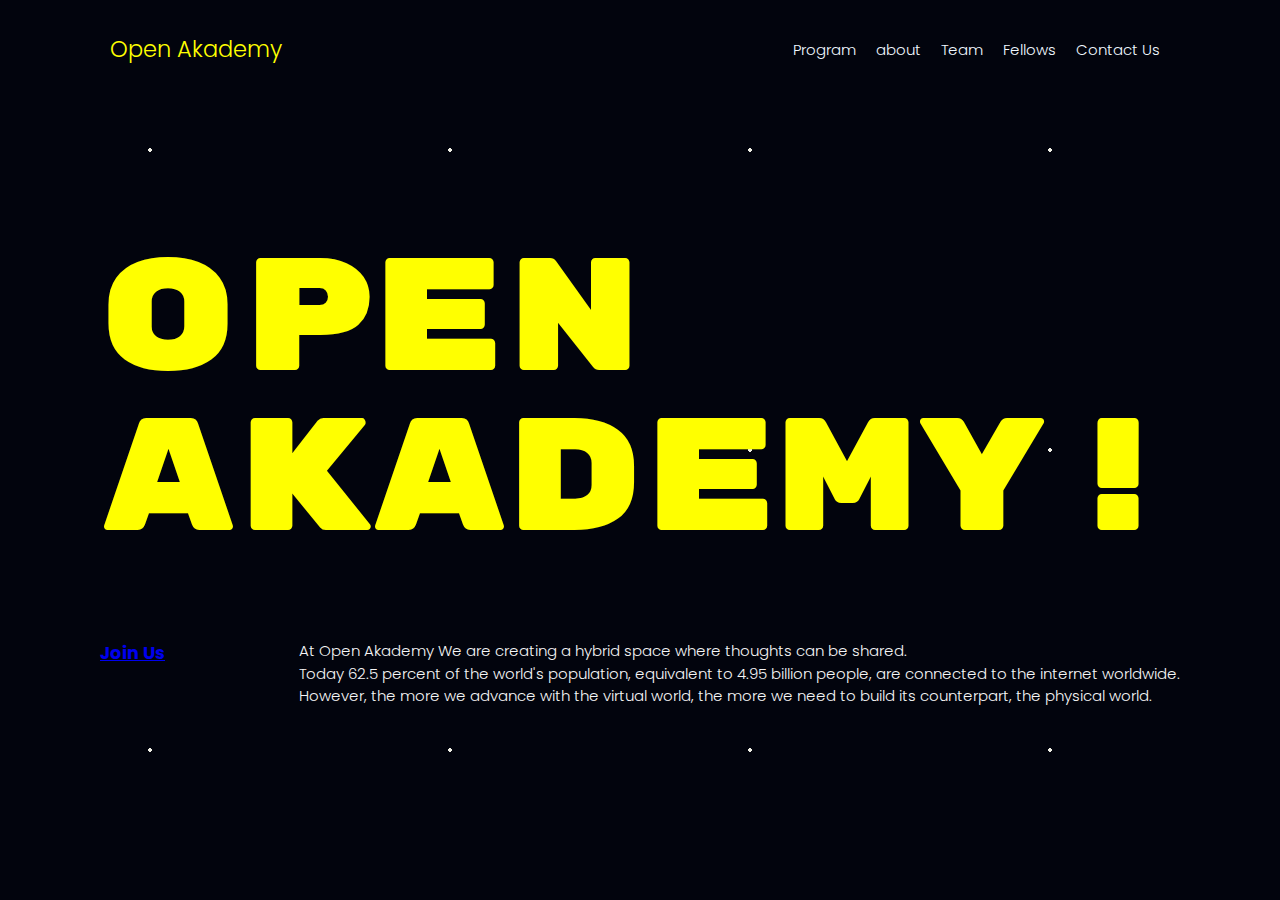
<file: html/index.html>
<!DOCTYPE html>
<html lang="en">
<head>
    <meta charset="UTF-8">
    <meta http-equiv="X-UA-Compatible" content="IE=edge">
    <meta name="viewport" content="width=`, initial-scale=1.0">
    <title>Welcome to Open Akademy</title>
    <link rel="stylesheet" href="../css/style.css">
    <link rel="stylesheet" href="">
    <link rel="preconnect" href="https://fonts.googleapis.com">
    <link rel="preconnect" href="https://fonts.gstatic.com" crossorigin>
    <link rel="preconnect" href="https://fonts.googleapis.com">
    <link rel="preconnect" href="https://fonts.gstatic.com" crossorigin>
    <link rel="preconnect" href="https://fonts.googleapis.com">
    <link rel="preconnect" href="https://fonts.gstatic.com" crossorigin>
    <link rel="preconnect" href="https://fonts.googleapis.com">
    <link rel="preconnect" href="https://fonts.gstatic.com" crossorigin>
    <link href="https://fonts.googleapis.com/css2?family=Cutive&family=Open+Sans:wdth,wght@85.2,711;100,700&family=Orbitron&family=Poppins:wght@300&family=Rubik+Mono+One&family=Special+Elite&display=swap" rel="stylesheet">
</head>
<body>
<div class="container">
    <header>
      <!-- this is the parent section that has the hero and menu bar-->
<div class="parent"> 
  <header class="menubar">
      <a href="index.html"  class="brand-logo">
          <!--<img src="../images/Open Finance .png" alt="logo">-->
          <div class="brand-logo-name">Open Akademy </div>
  </a> 
  <nav class="main-nav ">
      <ul>
          <li><a href="program.html">Program</a></li> 
          <li> <a href="about.html">about</a></li>
          <li> <a href="team.html">Team</a></li>
          <li> <a href="fellow.html"> Fellows</a></li>
          <li> <a href="contact.html"> Contact Us</a></li>
          

  </ul> </nav>
  </header>
      <nav class="nav">
      </nav>
      <h3 class="page-title"> Open Akademy!</h3>
    </header>
    <main>
      <article class="content">
        <section class="content__descriptor">
        <!--this link brings you to the substack account-->
          <a href="https://openakademy.substack.com/" target="_blank"  class="content__title"><h3> Join Us</h3></a>
        </section>
        <section class="content__text-box">
          <p class="content__text">
            At Open Akademy We are creating a hybrid space where thoughts can be shared.<br>
            Today 62.5 percent of the world's population, equivalent to 4.95 billion people,
            are connected to the internet worldwide. <br>However, the more we advance with the virtual world,
            the more we need to build its counterpart, the physical world. 
    
          </p>
          <br>
            
          </p>
        </section>
      </article>
    </main>
  </div>
</body>
</html>
</file>
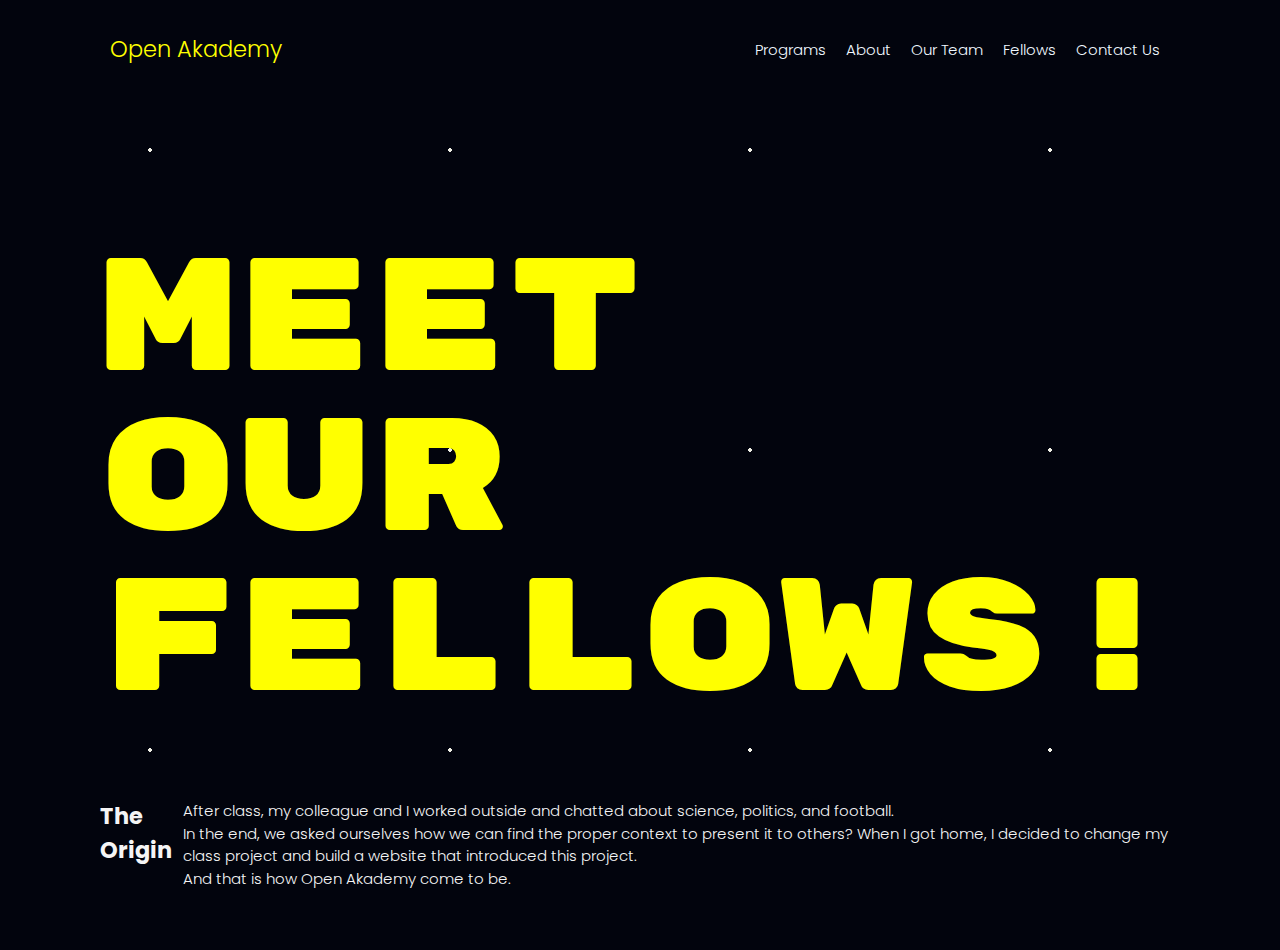
<file: html/about.html>
<!DOCTYPE html>
<html lang="en">
<head>
    <meta charset="UTF-8">
    <meta http-equiv="X-UA-Compatible" content="IE=edge">
    <meta name="viewport" content="width=`, initial-scale=1.0">
    <title>About us</title>
    <link rel="stylesheet" href="../css/about.css">
    <link rel="stylesheet" href="">
    <link rel="preconnect" href="https://fonts.googleapis.com">
    <link rel="preconnect" href="https://fonts.gstatic.com" crossorigin>
    <link rel="preconnect" href="https://fonts.googleapis.com">
    <link rel="preconnect" href="https://fonts.gstatic.com" crossorigin>
    <link rel="preconnect" href="https://fonts.googleapis.com">
    <link rel="preconnect" href="https://fonts.gstatic.com" crossorigin>
    <link rel="preconnect" href="https://fonts.googleapis.com">
    <link rel="preconnect" href="https://fonts.gstatic.com" crossorigin>
    <link href="https://fonts.googleapis.com/css2?family=Cutive&family=Open+Sans:wdth,wght@85.2,711;100,700&family=Orbitron&family=Poppins:wght@300&family=Rubik+Mono+One&family=Special+Elite&display=swap" rel="stylesheet">
</head>
<body>
<div class="container">
    <header>
      <!-- this is the parent section that has the hero and menu bar-->
<div class="parent"> 
  <header class="menubar">
      <a href="index.html"  class="brand-logo">
          <!--<img src="../images/Open Finance .png" alt="logo">-->
          <div class="brand-logo-name">Open Akademy </div>
  </a> 
  <nav class="main-nav ">
      <ul>
          <li><a href="program.html">Programs</a></li> 
          <li> <a href="about.html">About</a></li>
          <li> <a href="team.html">Our Team</a></li>
          <li> <a href="fellow.html">Fellows</a></li>
          <li> <a href="contact.html"> Contact Us</a></li>
          

  </ul> </nav>
  </header>
      <nav class="nav">
      </nav>
      <h1 class="page-title">Meet our fellows!</h1>
    </header>
    <main>
      <article class="content">
        <section class="content__descriptor">
          <h2 class="content__title">The Origin</h2>
        </section>
        <section class="content__text-box">
          <p class="content__text">
            After class, my colleague and I worked outside and chatted about science, politics, and football.<br>
            In the end, we asked ourselves how we can find the proper context to present it to others? When I got home,
            I decided to change my class project and build a website that introduced this project. <br>
            And that is how  Open Akademy come to be. <br>
                  </p>
        </section>
      </article>
    </main>
  </div>
</body>
</html>
</file>
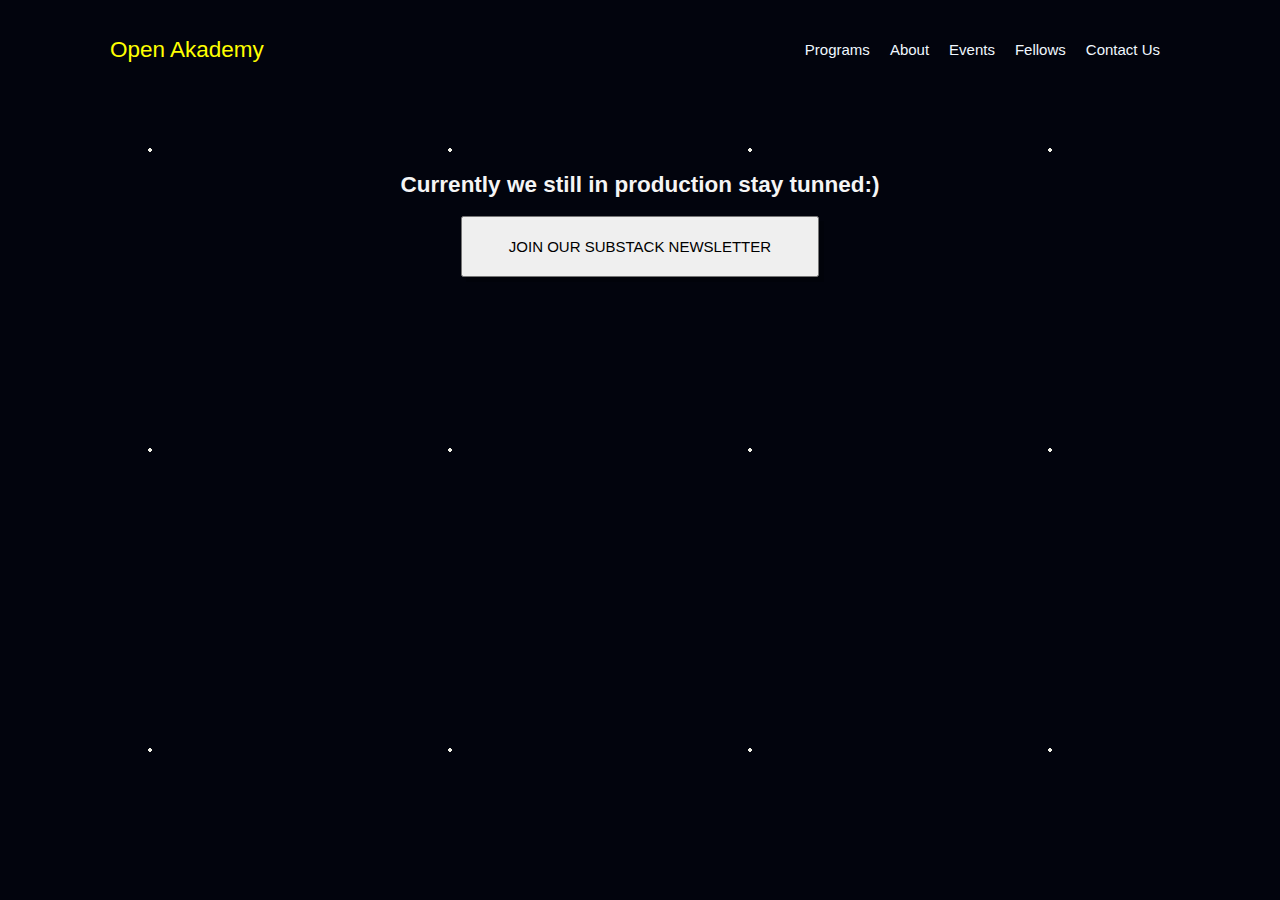
<file: html/contact.html>
<!DOCTYPE html>
<html lang="en">
<head>
    <meta charset="UTF-8">
    <meta http-equiv="X-UA-Compatible" content="IE=edge">
    <meta name="viewport" content="width=`, initial-scale=1.0">
    <title>Contact Us</title>
    <link rel="stylesheet" href="../css/contact.css">
    <link rel="stylesheet" href="">
    <link rel="preconnect" href="https://fonts.googleapis.com">
    <link rel="preconnect" href="https://fonts.gstatic.com" crossorigin>
    <link rel="preconnect" href="https://fonts.googleapis.com">
    <link rel="preconnect" href="https://fonts.gstatic.com" crossorigin>
    <link rel="preconnect" href="https://fonts.googleapis.com">
    <link rel="preconnect" href="https://fonts.gstatic.com" crossorigin>
    <link rel="preconnect" href="https://fonts.googleapis.com">
    <link rel="preconnect" href="https://fonts.gstatic.com" crossorigin>
    <link href="https://fonts.googleapis.com/css2?family=Cutive&family=Open+Sans:wdth,wght@85.2,711;100,700&family=Orbitron&family=Poppins:wght@300&family=Rubik+Mono+One&family=Special+Elite&display=swap" rel="stylesheet">
</head>
<body>
<div class="container">
    <header>
      <!-- this is the parent section that has the hero and menu bar-->
<div class="parent"> 
  <header class="menubar">
      <a href="index.html"  class="brand-logo">
          <!--<img src="../images/Open Finance .png" alt="logo">-->
          <div class="brand-logo-name">Open Akademy </div>
  </a> 
  <nav class="main-nav ">
      <ul>
          <li><a href="program.html">Programs</a></li> 
          <li> <a href="about.html">About</a></li>
          <li> <a href="team.html">Events</a></li>
          <li> <a href="fellow.html"> Fellows</a></li>  
          <li> <a href="contact.html"> Contact Us</a></li>           

  </ul> </nav>
  </header>
  <main>
    <h1></h1>
    <br>
    <br>
    <br>
    <h2> Currently we still in production stay tunned:)</h2>
    <section>
      <button onclick="https://openakademy.substack.com/ " target="_blank" class=" contact_us" id="button-01">Join Our Substack newsletter</button> 
      </section>

  </main>
</div>
    </header>
</div>
</body>
</html>
</file>
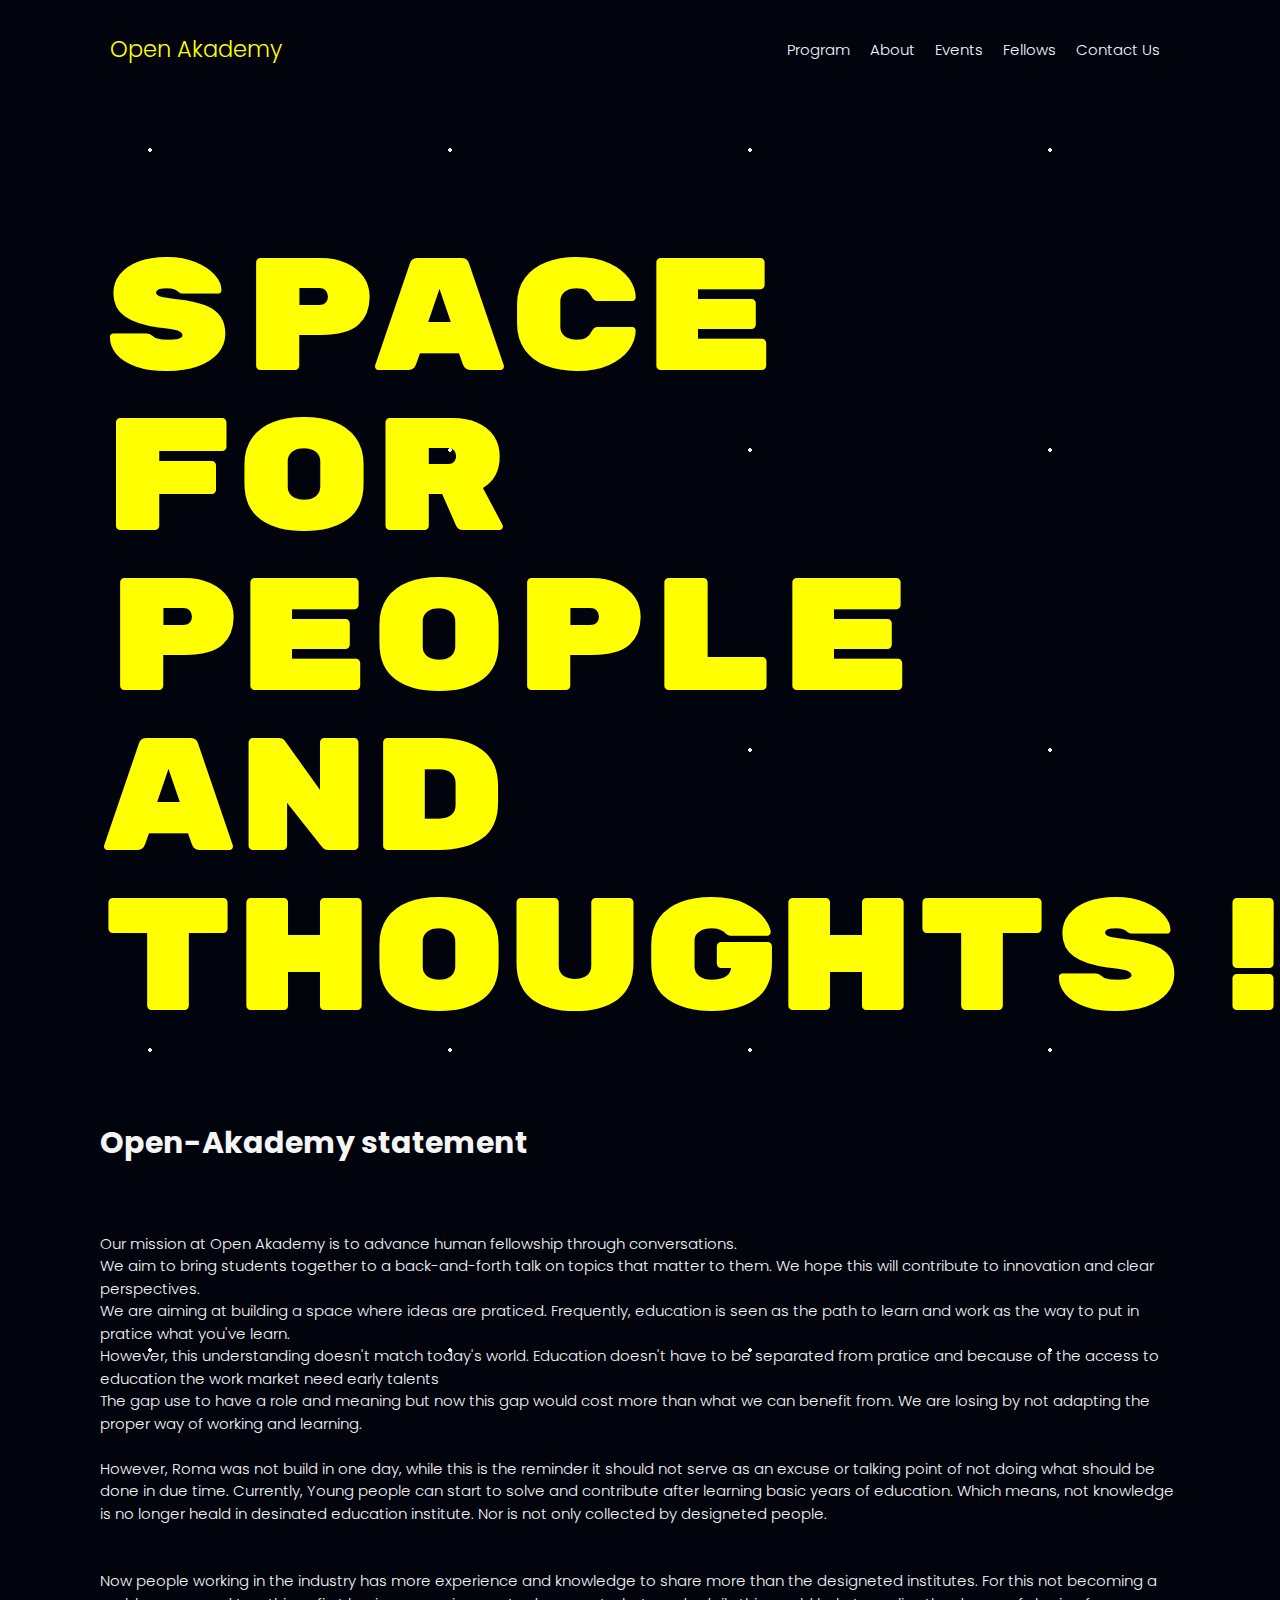
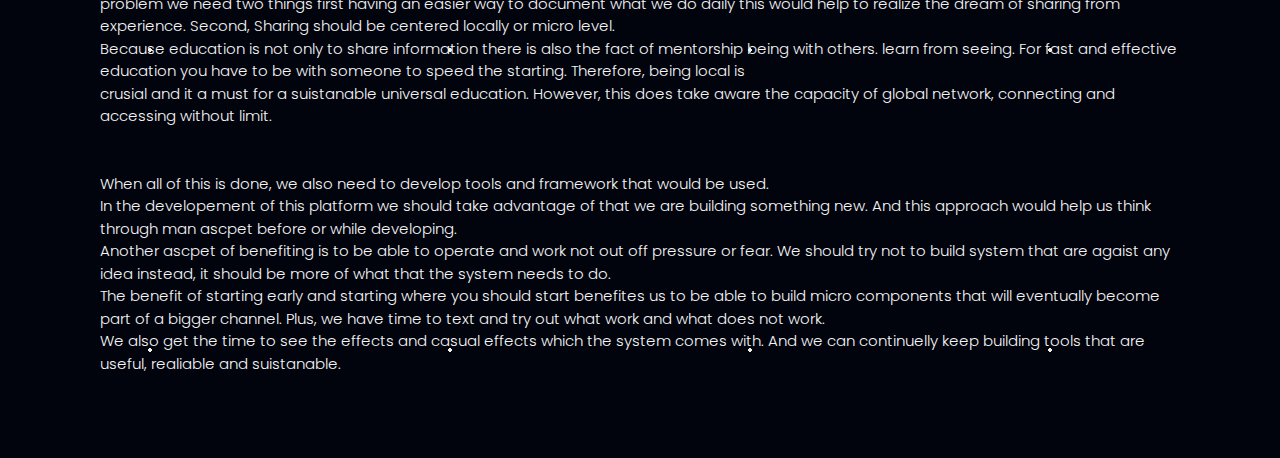
<file: html/program.html>
<!DOCTYPE html>
<html lang="en">
<head>
    <meta charset="UTF-8">
    <meta http-equiv="X-UA-Compatible" content="IE=edge">
    <meta name="viewport" content="width=`, initial-scale=1.0">
    <title>Welcome to Open Akademy</title>
    <link rel="stylesheet" href="../css/program.css">
    <link rel="stylesheet" href="">
    <link rel="preconnect" href="https://fonts.googleapis.com">
    <link rel="preconnect" href="https://fonts.gstatic.com" crossorigin>
    <link rel="preconnect" href="https://fonts.googleapis.com">
    <link rel="preconnect" href="https://fonts.gstatic.com" crossorigin>
    <link rel="preconnect" href="https://fonts.googleapis.com">
    <link rel="preconnect" href="https://fonts.gstatic.com" crossorigin>
    <link rel="preconnect" href="https://fonts.googleapis.com">
    <link rel="preconnect" href="https://fonts.gstatic.com" crossorigin>
    <link href="https://fonts.googleapis.com/css2?family=Cutive&family=Open+Sans:wdth,wght@85.2,711;100,700&family=Orbitron&family=Poppins:wght@300&family=Rubik+Mono+One&family=Special+Elite&display=swap" rel="stylesheet">
</head>
<body>
<div class="container">
    <header>
      <!-- this is the parent section that has the hero and menu bar-->
<div class="parent"> 
  <header class="menubar">
      <a href="index.html"  class="brand-logo">
          <!--<img src="../images/Open Finance .png" alt="logo">-->
          <div class="brand-logo-name">Open Akademy </div>
  </a> 
  <nav class="main-nav ">
      <ul>
          <li><a href="program.html">Program</a></li> 
          <li> <a href="about.html">About</a></li>
          <li> <a href="team.html">Events</a></li>
          <li> <a href="fellow.html"> Fellows</a></li>
          <li> <a href="contact.html"> Contact Us</a></li>
          

  </ul> </nav>
  </header>
      <nav class="nav">
      </nav>
      <h3 class="page-title"> Space for people and thoughts!</h3>
    </header>
    <main>
      <article class="content">
        <section class="content__descriptor">
        <!--this link brings you to the substack account-->
         <!-- <a href="https://openakademy.substack.com/" target="_blank"  class="content__title"><h3> submit your topic       </h3></a>
        </section> --> 
        <section class="content__text-box">
          <p class="content__text"> 

            <h1>Open-Akademy statement</h1><br><br><br>
            Our mission at Open Akademy is to advance human fellowship through conversations.<br> 
            We aim to bring students together to a back-and-forth talk on topics that matter to them. 
            We hope this will contribute to innovation and clear perspectives. 
   
          <p> We are aiming at building a space where ideas are praticed. Frequently, education is seen as the path to learn and work as the way to put in pratice what you've learn. 
            <br> However, this understanding doesn't match today's world. Education doesn't have to be separated from pratice and because of the access to education the work market need early talents <br>
            The gap use to have a role and meaning but now this gap would cost more than what we can benefit from. We are losing by not adapting the proper way of working and learning. <br>
            <br> However, Roma was not build in one day, while this is the reminder it should not serve as an excuse or talking point of not doing what should be done in due time.
            Currently, Young people can start to solve and contribute after learning basic years of education. Which means, not knowledge is no longer heald in desinated education institute. Nor is not only collected by designeted people.<br><br><br>
            Now people working in the industry has more experience and knowledge to share more than the designeted institutes. <br.<br>
            For this not becoming a problem we need two things first having an easier way to document what we do daily this would help to realize the dream of sharing from experience. Second, Sharing should be centered locally or micro level. <br>
            Because education is not only to share information there is also the fact of mentorship being with others. learn from seeing. For fast and effective education you have to be with someone to speed the starting. Therefore, being local is <br>
            crusial and it a must for a suistanable universal education. However, this does take aware the capacity of global network, connecting and accessing without limit. 
            <br><br><br> When all of this is done, we also need to develop tools and framework that would be used. <br>
            In the developement of this platform we should take advantage of that we are building something new. And this approach would help us think through man ascpet before or while developing. <br>
            Another ascpet of benefiting is to be able to operate and work not out off pressure or fear. We should try not to build system that are agaist any idea instead, it should be more of what that the system needs to do.<br>
            The benefit of starting early and starting where you should start benefites us to be able to build micro components that will eventually become part of a bigger channel. Plus, we have time to text and try out what work and what does not work. <br>
            We also get the time to see the effects and casual effects which the system comes with. And we can continuelly keep building tools that are useful, realiable and suistanable.           </p> 
        </p>
          <br>
            
          </p>
        </section>
      </article>
    </main>
  </div>
</body>
</html>
</file>
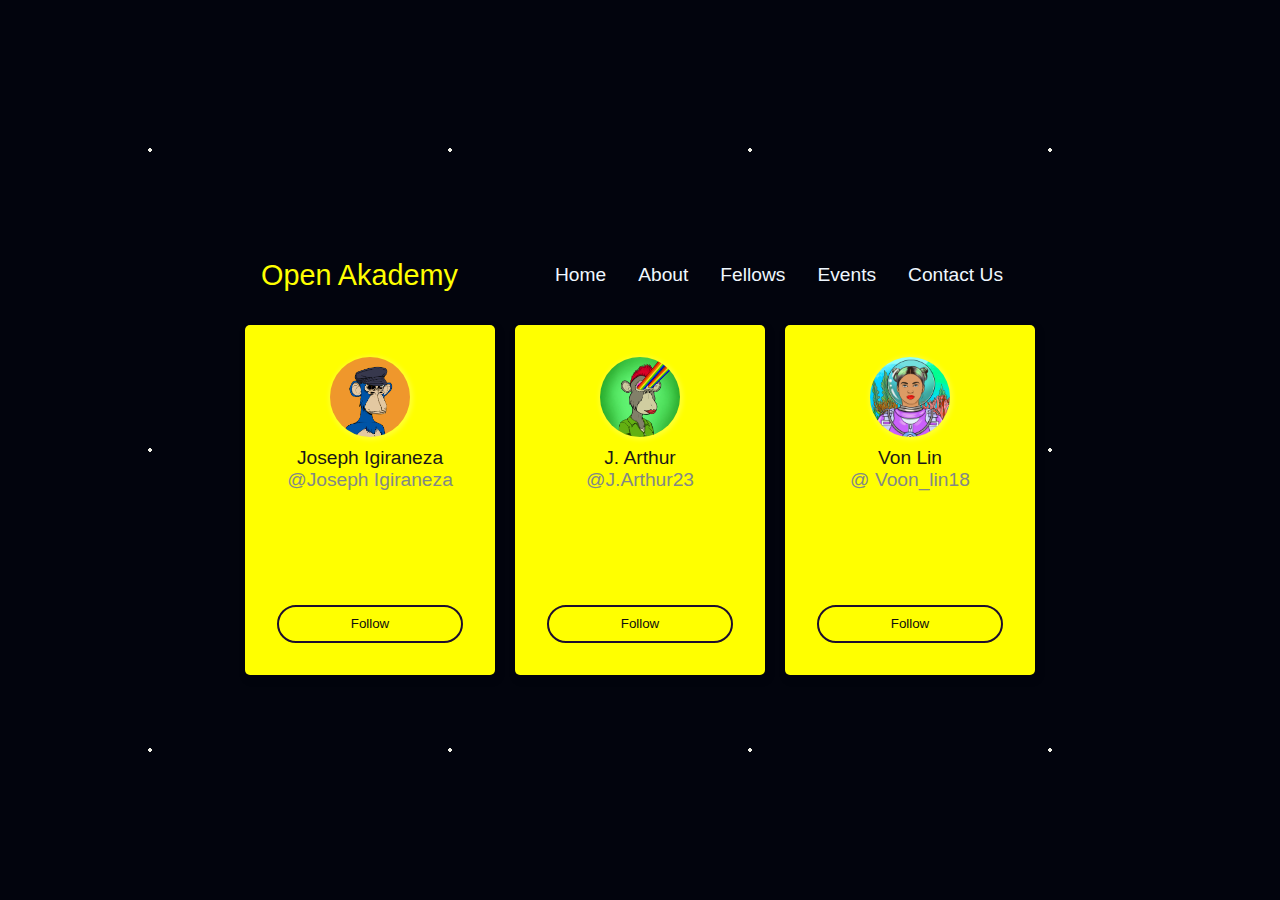
<file: html/team.html>
<!DOCTYPE html>
<html lang="en">
<head>
    <meta charset="UTF-8">
    <meta http-equiv="X-UA-Compatible" content="IE=edge">
    <meta name="viewport" content="width=`, initial-scale=1.0">
    <title>Meet the team</title>
    <link rel="stylesheet" href="../css/team.css">
    <link rel="stylesheet" href="">
    <link rel="preconnect" href="https://fonts.googleapis.com">
    <link rel="preconnect" href="https://fonts.gstatic.com" crossorigin>
    <link rel="preconnect" href="https://fonts.googleapis.com">
    <link rel="preconnect" href="https://fonts.gstatic.com" crossorigin>
    <link rel="preconnect" href="https://fonts.googleapis.com">
    <link rel="preconnect" href="https://fonts.gstatic.com" crossorigin>
    <link rel="preconnect" href="https://fonts.googleapis.com">
    <link rel="preconnect" href="https://fonts.gstatic.com" crossorigin>
    <link href="https://fonts.googleapis.com/css2?family=Cutive&family=Open+Sans:wdth,wght@85.2,711;100,700&family=Orbitron&family=Poppins:wght@300&family=Rubik+Mono+One&family=Special+Elite&display=swap" rel="stylesheet">
</head>
<body> 
<div class="container">
  <div class="container">
    <header>
      <!-- this is the parent section that has the hero and menu bar-->
<div class="parent"> 
  <header class="menubar">
      <a href="index.html"  class="brand-logo">
          <!--<img src="../images/Open Finance .png" alt="logo">-->
          <div class="brand-logo-name">Open Akademy </div>
  </a> 
  <nav class="main-nav ">
      <ul>
          <li><a href="index.html">Home</a></li> 
          <li><a href="about.html">About</a></li> 
          <li> <a href="Mission.html">Fellows</a></li>
          <li> <a href="team.html">Events</a></li>
          <li> <a href="contact.html"> Contact Us</a></li>
          

  </ul> </nav>
  </header>
      <nav class="nav">
      </nav>
  <div class="teams">
    <div class="card">
    <div class="card-top">
      <img src="../images/joseph.png" alt="">
      <span class="name"> Joseph Igiraneza</span>
      <span class="link">Joseph Igiraneza</span>
    </div>
    <button class="btn">follow</button>
  </div>
    <div class="card">
    <div class="card-top">
      <img src="../images/arthur.jpg" alt="">
      <span class="name"> J. Arthur</span>
      <span class="link">J.Arthur23</span>
    </div>
    <button class="btn">follow</button>
  </div>
    <div class="card">
    <div class="card-top">
      <img src="../images/von.jpg" alt="">
      <span class="name"> Von Lin</span>
      <span class="link"> Voon_lin18</span>
    </div>
    <button class="btn">follow</button>
  </div>
  </div>

  </div>
  </header>
  </div>
</body>
  </html>
</file>
<file: css/style.css>
@import url("https://fonts.googleapis.com/css2?family=Anton&family=Montserrat:wght@300;400&display=swap");

$color-white: #FFFF00;
$color-off-white: #dfdfdf;
$color-gray: darken($color-white, 50%);
$color-black: #000;
$font-copy: "Montserrat", sans-serif;
$font-title: "Anton", sans-serif;

$screen-lg: 920px;
$screen-md: 760px;
$screen-sm: 580px;
$screen-xsm: 370px;

@mixin respond($screen-size) {
  @media only screen and (max-width: $screen-size) {
    @content;
  }
}

*,
*::after,
*::before {
  box-sizing: border-box;
  margin: 0;
  padding: 0;
}

*::selection {
  color: $color-black;
  background-color: #000000;
}
 
/* this css is for the nav bar want keep the same menu but changed according to the page same code*/ 


*,*::before, *::after{
    box-sizing: border-box;
    }
    body{
        padding: 0;
        margin:  0;
        background-color: rgb(1, 7, 1);
        font-family: 'Poppins', sans-serif;
        font-size: 1.2rem;
        min-height: 100vh;
        background-color: #02040d;
        opacity: 1;
        background-image: radial-gradient(#f1f1e6 2px, #02040d 2px);
        background-size: 300px 300px;
    }
    /* this is the css of the top left logo (open finance)*/ 
    .brand-logo{
        display: flex;
        align-items: center;
        font-size: 1.5em;
        color: inherit;
        text-decoration: none;
    }
    .brand-logo-name{
        margin-left: 1rem;
        color: #FFFF00;
    }
    /* this is the begging of the css for the main nav bar hoover and flexing has the same line as the right corner logo*/ 
    .main-nav ul{
        display: flex;
        text-decoration: none;
        list-style-type: none;
        padding: 1rem; 
        color: aliceblue;
    }
    .main-nav a{
        color: inherit;
        text-decoration: none;
        padding: 1rem;
    }
    .main-nav a:hover{
        color:#FFFF00; 
    }
    .menubar {
        display: flex;
        justify-content: space-between;
        align-items: center;
        height: 100px;
    
    }
/* end of the menu css code*/
html {
  font-size: 62.5%;
}

body {
  min-height: 100vh;
  font-family: $font-copy;
  font-size: 1.5rem;
  line-height: 1.5;
  font-weight: 300;
  color: #FFFF00;
  background-color: #000000;
}
.nav__linnk a{
    color: whitesmoke;
}
.container {
  max-width: 120rem;
  margin: 0 auto;
  padding: 0 6rem 6rem 6rem;
  color: whitesmoke;
}
/* this nav is to keep the padding between menu and body*/
.nav {
  display: flex;
  flex-direction: row;
  justify-content: space-between;
  align-items: center;
  padding: 8rem 0 6rem 0;
  color: whitesmoke;

  @include respond($screen-sm) {
    padding-bottom: 2rem;
  }
 


  &__list {
    display: flex;
    gap: 16rem;
    list-style: none;

    @include respond($screen-lg) {
      gap: 6rem;
    }

    @include respond($screen-sm) {
      gap: 4rem;
    }
  }

  &__link {
    text-decoration: none;
    color: $color-white;
    transition: color 0.2s ease;

    &:hover {
      color: darken($color-white, 40%);
    }

    &--active {
      color: darken($color-white, 60%);

      &:hover {
        color: darken($color-white, 60%);
      }
    }
  }

  &__copy {
    @include respond($screen-sm) {
      display: none;
    }
  }
}

.page-title {
  margin-bottom: 8rem;
  font-family: 'Rubik Mono One', sans-serif;
  font-size: 16rem;
  font-weight: 100;
  text-transform: uppercase;
  letter-spacing: -0.3px;
  line-height: 16rem;
  color: #FFFF00;

  @include respond($screen-md) {
    margin-bottom: 6rem;
    font-size: 8rem;
  }

  @include respond($screen-sm) {
    margin-bottom: 4rem;
    font-size: 7rem;
  }

  @include respond($screen-xsm) {
    margin-bottom: 0;
    font-size: 5rem;
  }
}

.content {
  display: flex;
  justify-content: space-between;
  align-items: flex-start;

  @include respond($screen-md) {
    flex-direction: column;
    justify-content: flex-start;
    align-items: stretch;
  }

  &__descriptor {
    width: 14%;
    border-top: 1px solid $color-gray;
    padding-top: 4rem;

    @include respond($screen-md) {
      width: 100%;
      padding: 2rem 0;
      border-top: none;
    }
  }

  &__title {
    font-size: 1.5rem;
    font-weight: 400;
    
  }

  &__text-box {
    display: flex;
    flex-direction: column;
    justify-content: flex-start;
    align-items: flex-end;
    gap: 0.8rem;
    width: 50%;
    border-top: 1px solid $color-gray;
    border-bottom: 1px solid $color-gray;
    margin-right: 5rem;
    padding: rem 0;
    

    @include respond($screen-lg) {
      margin-right: 0;
    }

    @include respond($screen-md) {
      width: 100%;
      padding: 2rem 0;
    }

    @include respond($screen-sm) {
      border-bottom: none;
    }
  }

  &__text {
    width: 320px;

    @include respond($screen-sm) {
      width: 100%;
    }
  }
}
</file>
<file: css/about.css>
@import url("https://fonts.googleapis.com/css2?family=Anton&family=Montserrat:wght@300;400&display=swap");

$color-white: #FFFF00;
$color-off-white: #dfdfdf;
$color-gray: darken($color-white, 50%);
$color-black: #000;
$font-copy: "Montserrat", sans-serif;
$font-title: "Anton", sans-serif;

$screen-lg: 920px;
$screen-md: 760px;
$screen-sm: 580px;
$screen-xsm: 370px;

@mixin respond($screen-size) {
  @media only screen and (max-width: $screen-size) {
    @content;
  }
}

*,
*::after,
*::before {
  box-sizing: border-box;
  margin: 0;
  padding: 0;
}

*::selection {
  color: $color-black;
  background-color: #000000;
}
 
/* this css is for the nav bar want keep the same menu but changed according to the page same code*/ 


*,*::before, *::after{
    box-sizing: border-box;
    }
    body{
        padding: 0;
        margin:  0;
        background-color: rgb(1, 7, 1);
        font-family: 'Poppins', sans-serif;
        font-size: 1.2rem;
        min-height: 100vh;
        background-color: #02040d;
        opacity: 1;
        background-image: radial-gradient(#f1f1e6 2px, #02040d 2px);
        background-size: 300px 300px;
    }
    /* this is the css of the top left logo (open finance)*/ 
    .brand-logo{
        display: flex;
        align-items: center;
        font-size: 1.5em;
        color: inherit;
        text-decoration: none;
    }
    .brand-logo-name{
        margin-left: 1rem;
        color: #FFFF00;
    }
    /* this is the begging of the css for the main nav bar hoover and flexing has the same line as the right corner logo*/ 
    .main-nav ul{
        display: flex;
        text-decoration: none;
        list-style-type: none;
        padding: 1rem; 
        color: aliceblue;
    }
    .main-nav a{
        color: inherit;
        text-decoration: none;
        padding: 1rem;
    }
    .main-nav a:hover{
        color:#FFFF00; 
    }
    .menubar {
        display: flex;
        justify-content: space-between;
        align-items: center;
        height: 100px;
    
    }
/* end of the menu css code*/
html {
  font-size: 62.5%;
}

body {
  min-height: 100vh;
  font-family: $font-copy;
  font-size: 1.5rem;
  line-height: 1.5;
  font-weight: 300;
  color: #FFFF00;
  background-color: #000000;
}
.nav__linnk a{
    color: whitesmoke;
}
.container {
  max-width: 120rem;
  margin: 0 auto;
  padding: 0 6rem 6rem 6rem;
  color: whitesmoke;
}
/* this nav is to keep the padding between menu and body*/
.nav {
  display: flex;
  flex-direction: row;
  justify-content: space-between;
  align-items: center;
  padding: 8rem 0 6rem 0;
  color: whitesmoke;
  

  @include respond($screen-sm) {
    padding-bottom: 2rem;
  }
 


  &__list {
    display: flex;
    gap: 16rem;
    list-style: none;

    @include respond($screen-lg) {
      gap: 6rem;
    }

    @include respond($screen-sm) {
      gap: 4rem;
    }
  }

  &__link {
    text-decoration: none;
    color: $color-white;
    transition: color 0.2s ease;

    &:hover {
      color: darken($color-white, 40%);
    }

    &--active {
      color: darken($color-white, 60%);

      &:hover {
        color: darken($color-white, 60%);
      }
    }
  }

  &__copy {
    @include respond($screen-sm) {
      display: none;
    }
  }
}

.page-title {
  margin-bottom: 8rem;
  font-family: 'Rubik Mono One', sans-serif;
  font-size: 16rem;
  font-weight: 100;
  text-transform: uppercase;
  letter-spacing: -0.4px;
  line-height: 16rem;
  color: #FFFF00;

  @include respond($screen-md) {
    margin-bottom: 6rem;
    font-size: 8rem;
  }

  @include respond($screen-sm) {
    margin-bottom: 4rem;
    font-size: 7rem;
  }

  @include respond($screen-xsm) {
    margin-bottom: 0;
    font-size: 5rem;
  }
}

.content {
  display: flex;
  justify-content: space-between;
  align-items: flex-start;

  @include respond($screen-md) {
    flex-direction: column;
    justify-content: flex-start;
    align-items: stretch;
  }

  &__descriptor {
    width: 14%;
    border-top: 1px solid $color-gray;
    padding-top: 4rem;

    @include respond($screen-md) {
      width: 100%;
      padding: 2rem 0;
      border-top: none;
    }
  }

  &__title {
    font-size: 1.5rem;
    font-weight: 400;
  }

  &__text-box {
    display: flex;
    flex-direction: column;
    justify-content: flex-start;
    align-items: flex-end;
    gap: 2rem;
    width: 50%;
    border-top: 1px solid $color-gray;
    border-bottom: 1px solid $color-gray;
    margin-right: 10rem;
    padding: 4rem 0;

    @include respond($screen-lg) {
      margin-right: 0;
    }

    @include respond($screen-md) {
      width: 100%;
      padding: 2rem 0;
    }

    @include respond($screen-sm) {
      border-bottom: none;
    }
  }

  &__text {
    width: 320px;

    @include respond($screen-sm) {
      width: 100%;
    }
  }
}
</file>
<file: css/contact.css>
@import url("https://fonts.googleapis.com/css2?family=Anton&family=Montserrat:wght@300;400&display=swap");

$color-white: #FFFF00;
$color-off-white: #dfdfdf;
$color-gray: darken($color-white, 50%);
$color-black: #000;
$font-copy: "Montserrat", sans-serif;
$font-title: "Anton", sans-serif;

$screen-lg: 920px;
$screen-md: 760px;
$screen-sm: 580px;
$screen-xsm: 370px;

@mixin respond($screen-size) {
  @media only screen and (max-width: $screen-size) {
    @content;
  }
}

*,
*::after,
*::before {
  box-sizing: border-box;
  margin: 0;
  padding: 0;
}

*::selection {
  color: $color-black;
  background-color: #000000;
}
 
/* this css is for the nav bar want keep the same menu but changed according to the page same code*/ 


*,*::before, *::after{
    box-sizing: border-box;
    }
    body{
        padding: 0;
        margin:  0;
        background-color: rgb(1, 7, 1);
        font-family: 'Poppins', sans-serif;
        font-size: 1.2rem;
        min-height: 100vh;
        background-color: #02040d;
        opacity: 1;
        background-image: radial-gradient(#f1f1e6 2px, #02040d 2px);
        background-size: 300px 300px;
    }
    /* this is the css of the top left logo (open finance)*/ 
    .brand-logo{
        display: flex;
        align-items: center;
        font-size: 1.5em;
        color: inherit;
        text-decoration: none;
    }
    .brand-logo-name{
        margin-left: 1rem;
        color: #FFFF00;
    }
    /* this is the begging of the css for the main nav bar hoover and flexing has the same line as the right corner logo*/ 
    .main-nav ul{
        display: flex;
        text-decoration: none;
        list-style-type: none;
        padding: 1rem; 
        color: aliceblue;
    }
    .main-nav a{
        color: inherit;
        text-decoration: none;
        padding: 1rem;
    }
    .main-nav a:hover{
        color:#FFFF00; 
    }
    .menubar {
        display: flex;
        justify-content: space-between;
        align-items: center;
        height: 100px;
    
    }
/* end of the menu css code*/
html {
  font-size: 62.5%;
}

body {
  min-height: 100vh;
  font-family: $font-copy;
  font-size: 1.5rem;
  line-height: 1.5;
  font-weight: 300;
  color: #FFFF00;
  background-color: #000000;
}
.nav__linnk a{
    color: whitesmoke;
}
.container {
  max-width: 120rem;
  margin: 0 auto;
  padding: 0 6rem 6rem 6rem;
  color: whitesmoke;
}
/* this nav is to keep the padding between menu and body*/
.nav {
  display: flex;
  flex-direction: row;
  justify-content: space-between;
  align-items: center;
  padding: 8rem 0 6rem 0;
  color: whitesmoke;

  @include respond($screen-sm) {
    padding-bottom: 2rem;
  }
 


  &__list {
    display: flex;
    gap: 16rem;
    list-style: none;

    @include respond($screen-lg) {
      gap: 6rem;
    }

    @include respond($screen-sm) {
      gap: 4rem;
    }
  }

  &__link {
    text-decoration: none;
    color: $color-white;
    transition: color 0.2s ease;

    &:hover {
      color: darken($color-white, 40%);
    }

    &--active {
      color: darken($color-white, 60%);

      &:hover {
        color: darken($color-white, 60%);
      }
    }
  }

  &__copy {
    @include respond($screen-sm) {
      display: none;
    }
  }
}

/* this is the css of the button*/
* {
  box-sizing: border-box;
  margin: 0;
  padding: 0;
  font-family: sans-serif;
}

main {
  display: flex;
  flex-direction: column;
  align-items: center;
  height: 100px;
}

section {
  display: flex;
  flex-direction: row;
  justify-content: space-between;
}

button {
  margin: 1em;
  padding: 20px 46px;
  font-size: 1em;
  text-transform: uppercase;
  cursor: pointer;
  transition: all 0.6s ease;
}

#button-01 {
  box-shadow: 5px 5px rgba(0, 0, 0, 0.2);
}
</file>
<file: css/program.css>
@import url("https://fonts.googleapis.com/css2?family=Anton&family=Montserrat:wght@300;400&display=swap");

$color-white: #FFFF00;
$color-off-white: #dfdfdf;
$color-gray: darken($color-white, 50%);
$color-black: #000;
$font-copy: "Montserrat", sans-serif;
$font-title: "Anton", sans-serif;

$screen-lg: 920px;
$screen-md: 760px;
$screen-sm: 580px;
$screen-xsm: 370px;

@mixin respond($screen-size) {
  @media only screen and (max-width: $screen-size) {
    @content;
  }
}

*,
*::after,
*::before {
  box-sizing: border-box;
  margin: 0;
  padding: 0;
}

*::selection {
  color: $color-black;
  background-color: #000000;
}
 
/* this css is for the nav bar want keep the same menu but changed according to the page same code*/ 


*,*::before, *::after{
    box-sizing: border-box;
    }
    body{
        padding: 0;
        margin:  0;
        background-color: rgb(1, 7, 1);
        font-family: 'Poppins', sans-serif;
        font-size: 1.2rem;
        min-height: 100vh;
        background-color: #02040d;
        opacity: 1;
        background-image: radial-gradient(#f1f1e6 2px, #02040d 2px);
        background-size: 300px 300px;
    }
    /* this is the css of the top left logo (open finance)*/ 
    .brand-logo{
        display: flex;
        align-items: center;
        font-size: 1.5em;
        color: inherit;
        text-decoration: none;
    }
    .brand-logo-name{
        margin-left: 1rem;
        color: #FFFF00;
    }
    /* this is the begging of the css for the main nav bar hoover and flexing has the same line as the right corner logo*/ 
    .main-nav ul{
        display: flex;
        text-decoration: none;
        list-style-type: none;
        padding: 1rem; 
        color: aliceblue;
    }
    .main-nav a{
        color: inherit;
        text-decoration: none;
        padding: 1rem;
    }
    .main-nav a:hover{
        color:#FFFF00; 
    }
    .menubar {
        display: flex;
        justify-content: space-between;
        align-items: center;
        height: 100px;
    
    }
/* end of the menu css code*/
html {
  font-size: 62.5%;
}

body {
  min-height: 100vh;
  font-family: $font-copy;
  font-size: 1.5rem;
  line-height: 1.5;
  font-weight: 300;
  color: #FFFF00;
  background-color: #000000;
}
.nav__linnk a{
    color: whitesmoke;
}
.container {
  max-width: 120rem;
  margin: 0 auto;
  padding: 0 6rem 6rem 6rem;
  color: whitesmoke;
}
/* this nav is to keep the padding between menu and body*/
.nav {
  display: flex;
  flex-direction: row;
  justify-content: space-between;
  align-items: center;
  padding: 8rem 0 6rem 0;
  color: whitesmoke;

  @include respond($screen-sm) {
    padding-bottom: 2rem;
  }
 


  &__list {
    display: flex;
    gap: 16rem;
    list-style: none;

    @include respond($screen-lg) {
      gap: 6rem;
    }

    @include respond($screen-sm) {
      gap: 4rem;
    }
  }

  &__link {
    text-decoration: none;
    color: $color-white;
    transition: color 0.2s ease;

    &:hover {
      color: darken($color-white, 40%);
    }

    &--active {
      color: darken($color-white, 60%);

      &:hover {
        color: darken($color-white, 60%);
      }
    }
  }

  &__copy {
    @include respond($screen-sm) {
      display: none;
    }
  }
}

.page-title {
  margin-bottom: 8rem;
  font-family: 'Rubik Mono One', sans-serif;
  font-size: 16rem;
  font-weight: 100;
  text-transform: uppercase;
  letter-spacing: -0.4px;
  line-height: 16rem;
  color: #FFFF00;

  @include respond($screen-md) {
    margin-bottom: 6rem;
    font-size: 8rem;
  }

  @include respond($screen-sm) {
    margin-bottom: 4rem;
    font-size: 7rem;
  }

  @include respond($screen-xsm) {
    margin-bottom: 0;
    font-size: 5rem;
  }
}

.content {
  display: flex;
  justify-content: space-between;
  align-items: flex-start;

  @include respond($screen-md) {
    flex-direction: column;
    justify-content: flex-start;
    align-items: stretch;
  }

  .__descriptor {
    width: 14%;
    border-top: 1px solid $color-gray;
    padding-top: 4rem;

    @include respond($screen-md) {
      width: 100%;
      padding: 2rem 0;
      border-top: none;
    }
  }


  &__text-box {
    display: grid;
    flex-direction: column;
    justify-content: flex-start;
    align-items: flex-end;
    gap: 1rem;
    width: 50%;
    border-top: 1px solid $color-gray;
    border-bottom: 1px solid $color-gray;
    margin-right: 10rem;
    padding: 4rem 0;

    @include respond($screen-lg) {
      margin-right: 0;
    }

    @include respond($screen-md) {
      width: 100%;
      padding: 2rem 0;
    }

    @include respond($screen-sm) {
      border-bottom: none;
    }
  }

  &__text {
    width: 320px;

    @include respond($screen-sm) {
      width: 100%;
    }
  }
}
</file>
<file: css/team.css>
@import url("https://fonts.googleapis.com/css2?family=Anton&family=Montserrat:wght@300;400&display=swap");

$color-white: #FFFF00;
$color-off-white: #dfdfdf;
$color-gray: darken($color-white, 50%);
$color-black: #000;
$font-copy: "Montserrat", sans-serif;
$font-title: "Anton", sans-serif;

$screen-lg: 920px;
$screen-md: 760px;
$screen-sm: 580px;
$screen-xsm: 370px;

@mixin respond($screen-size) {
  @media only screen and (max-width: $screen-size) {
    @content;
  }
}

*,
*::after,
*::before {
  box-sizing: border-box;
  margin: 0;
  padding: 0;
}

*::selection {
  color: $color-black;
  background-color: #000000;
}
 
/* this css is for the nav bar want keep the same menu but changed according to the page same code*/ 


*,*::before, *::after{
    box-sizing: border-box;
    }
    body{
        padding: 0;
        margin:  0;
        font-family: 'Poppins', sans-serif;
        font-size: 1.2rem;
        min-height: 100vh;
        background-color: #02040d;
        opacity: 1;
        background-image: radial-gradient(#f1f1e6 2px, #02040d 2px);
        background-size: 300px 300px;
    }
    /* this is the css of the top left logo (open finance)*/ 
    .brand-logo{
        display: flex;
        align-items: center;
        font-size: 1.5em;
        color: inherit;
        text-decoration: none;
    }
    .brand-logo-name{
        margin-left: 1rem;
        color: #FFFF00;
    }
    /* this is the begging of the css for the main nav bar hoover and flexing has the same line as the right corner logo*/ 
    .main-nav ul{
        display: flex;
        text-decoration: none;
        list-style-type: none;
        padding: 1rem; 
        color: aliceblue;
    }
    .main-nav a{
        color: inherit;
        text-decoration: none;
        padding: 1rem;
    }
    .main-nav a:hover{
        color:#FFFF00; 
    }
    .menubar {
        display: flex;
        justify-content: space-between;
        align-items: center;
        height: 100px;
    
    }
    /* code team css code*/

    *{
        margin:0;
        padding:0;
        box-sizing:border-box;
      }
      body {
        min-height:100vh;
        font-family: 'Roboto', sans-serif;
        display:flex;
        align-items:center;
        justify-content:center;
      }
      .teams {
        display:flex;
        gap:20px;
        flex-wrap:wrap;
        align-items:center;
        justify-content:center;
      }
      .card{
        background:#FFFF00;
        padding:2rem;
        display:flex;
        flex-direction:column;
       justify-content:space-between;
        width:250px;
        height:350px;
        box-shadow:2px 4px 8px rgba(0,0,0,.2);
        border-radius:5px;
        animation:animate 4s linear infinite forwards;
      }
      .card:hover{
        box-shadow:2px 2px 12px 2px rgba(74, 189, 154,.3),2px 2px 12px 2px rgba(71, 131, 204,.3);
      
      }
      .card-top{
        display:flex;
        flex-direction:column;
        align-items:center;
      }
      
      .card-top img{
        width:80px;
        height:80px;
        box-shadow:1px 1px 4px 2px rgba(255,255,255,.2);
        border-radius:50%;
      }
      .card-top .name{
        margin-top:10px;
        color:rgb(26, 25, 25);
        text-transform:capitalize;
      }
      .card-top .link {
        color: #838985;
        cursor:pointer;
      }
      .card-top .link::before{
        content:"@"
      }
      .card-top .link:hover{
        color:red;
      }
      .btn{
        border:2px solid #1D0E2E;
        padding:.6rem;
        border-radius:30px;
        color:rgb(15, 15, 15);
        background:transparent;
        cursor:pointer;
        text-transform:capitalize;
        transition:.2s easy-in-out;
      }
      .btn:hover{
        background:#efeef0;
        box-shadow:2px 4px 3px #1D0E2E;
      }
      
      @keyframes animate{
        0%{
          border:2px solid rgb(153, 72, 72);
        }
        20%{
          border:2px solid #4783cc;
        } 
        40%{
          border:2px solid #ccaf47;
        }
        60%{
          border:2px solid #ca47cc;
        }
        80%{
          border:2px solid #d4555d;
        } 
        100%{
          border:2px solid #b5a951;
        }
      }
</file>
